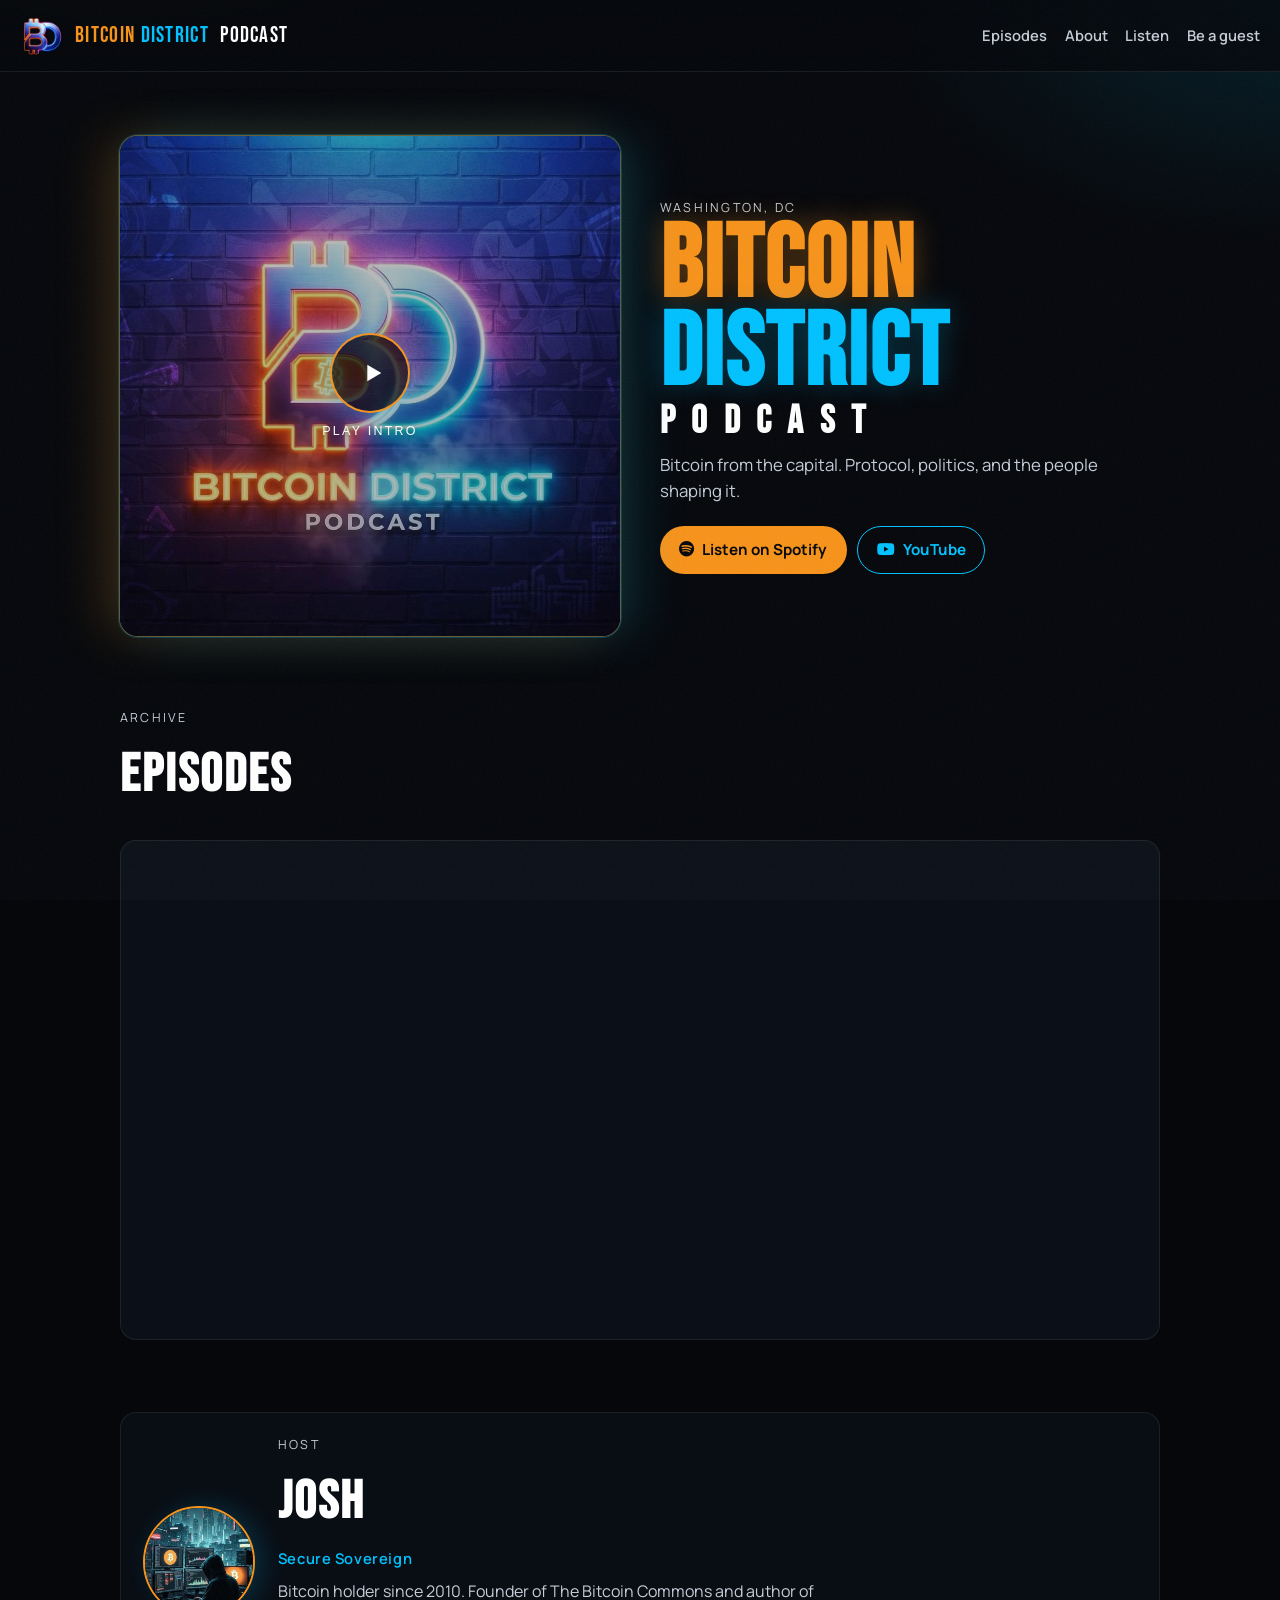
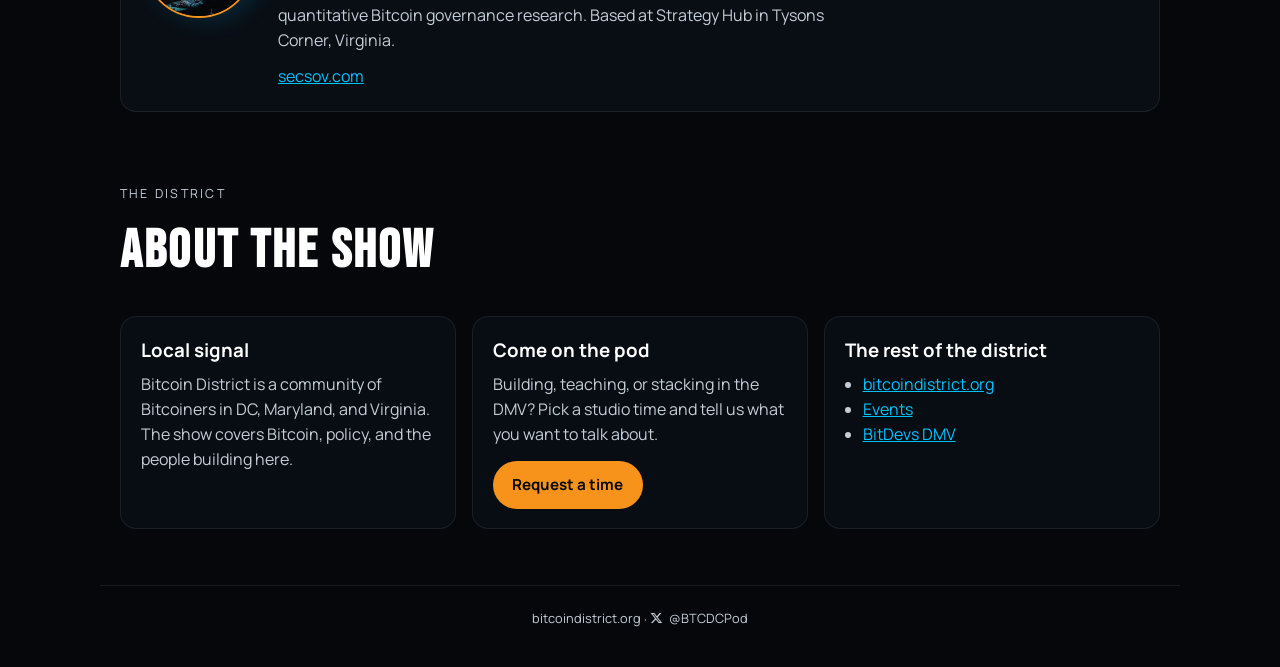
<file: index.html>
<!DOCTYPE html>
<html lang="en">
  <head>
    <meta charset="utf-8" />
    <meta name="viewport" content="width=device-width, initial-scale=1" />
    <title>Bitcoin District Podcast</title>
    <meta
      name="description"
      content="Bitcoin from the capital. Protocol, politics, and the people shaping it."
    />
    <link rel="canonical" href="https://btcdcpodcast.com/" />

    <meta property="og:type" content="website" />
    <meta property="og:url" content="https://btcdcpodcast.com/" />
    <meta property="og:title" content="Bitcoin District Podcast" />
    <meta
      property="og:description"
      content="Bitcoin from the capital. Protocol, politics, and the people shaping it."
    />
    <meta property="og:image" content="https://btcdcpodcast.com/assets/og.jpg" />
    <meta name="twitter:card" content="summary_large_image" />
    <meta name="twitter:title" content="Bitcoin District Podcast" />
    <meta
      name="twitter:description"
      content="Bitcoin from the capital. Protocol, politics, and the people shaping it."
    />
    <meta name="twitter:image" content="https://btcdcpodcast.com/assets/og.jpg" />
    <meta name="theme-color" content="#05070b" />

    <link rel="icon" href="assets/favicon.ico" sizes="any" />
    <link rel="icon" type="image/png" sizes="32x32" href="assets/favicon-32.png" />
    <link rel="icon" type="image/png" sizes="512x512" href="assets/favicon-512.png" />
    <link rel="apple-touch-icon" href="assets/apple-touch-icon.png" />

    <link rel="preconnect" href="https://fonts.googleapis.com" />
    <link rel="preconnect" href="https://fonts.gstatic.com" crossorigin />
    <link rel="preconnect" href="https://cdnjs.cloudflare.com" crossorigin />
    <link
      href="https://fonts.googleapis.com/css2?family=Bebas+Neue&family=Manrope:wght@400;500;600;700&display=swap"
      rel="stylesheet"
    />
    <link
      rel="stylesheet"
      href="https://cdnjs.cloudflare.com/ajax/libs/font-awesome/6.7.2/css/all.min.css"
      integrity="sha512-Evv84Mr4kqVGRNSgIGL/F/aIDqQb7xQ2vcrdIwxfjThSH8CSR7PBEakCr51Ck+w+/U6swU2Im1vVX0SVk9ABhg=="
      crossorigin="anonymous"
      referrerpolicy="no-referrer"
    />
    <link rel="stylesheet" href="css/styles.css" />

    <script type="application/ld+json">
      {
        "@context": "https://schema.org",
        "@type": "PodcastSeries",
        "name": "Bitcoin District Podcast",
        "url": "https://btcdcpodcast.com/",
        "description": "Bitcoin from the capital. Protocol, politics, and the people shaping it.",
        "image": "https://btcdcpodcast.com/assets/og.jpg",
          "author": {
          "@type": "Person",
          "name": "Josh",
          "alternateName": "Secure Sovereign",
          "url": "https://secsov.com/"
        }
      }
    </script>
  </head>
  <body>
    <div class="noise" aria-hidden="true"></div>

    <header class="nav">
      <a class="brand" href="#top">
        <img src="assets/logo.png" alt="Bitcoin District Podcast" width="44" height="44" />
        <span>
          <span class="brand-btc">Bitcoin</span>
          <span class="brand-dc">District</span>
          <span class="brand-pod">Podcast</span>
        </span>
      </a>
      <nav>
        <a href="#episodes">Episodes</a>
        <a href="#about">About</a>
        <a href="#listen">Listen</a>
        <a href="https://strategyhubofficial.github.io/book-podcast/?podcast=bitcoin-district">Be a guest</a>
      </nav>
    </header>

    <main id="top">
      <section class="hero">
        <div class="hero-stage">
          <div class="stage-frame">
            <video
              id="bumper"
              poster="assets/poster.jpg"
              playsinline
              preload="metadata"
            >
              <source src="assets/bumper.mp4" type="video/mp4" />
            </video>
            <button class="play-veil" type="button" aria-label="Play intro bumper">
              <span class="play-ring">
                <svg viewBox="0 0 24 24" aria-hidden="true">
                  <polygon points="8,5 20,12 8,19" />
                </svg>
              </span>
              <span class="play-copy">Play intro</span>
            </button>
          </div>
        </div>

        <div class="hero-copy">
          <p class="eyebrow">Washington, DC</p>
          <h1>
            <span class="word-btc">Bitcoin</span>
            <span class="word-dc">District</span>
            <span class="word-pod">Podcast</span>
          </h1>
          <p class="lede">
            Bitcoin from the capital. Protocol, politics, and the people shaping it.
          </p>
          <div class="cta-row" id="listen">
            <a class="btn btn-primary" data-platform="spotify" href="https://open.spotify.com/show/22ra3TPnu1fh5iW228EYXp" target="_blank" rel="noopener noreferrer">
              <i class="fa-brands fa-spotify" aria-hidden="true"></i>
              Listen on Spotify
            </a>
            <a
              class="btn btn-ghost"
              data-platform="youtube"
              href="https://www.youtube.com/channel/UC37eQdLIVngzCtLpYCC6Jjw"
              target="_blank"
              rel="noopener noreferrer"
            >
              <i class="fa-brands fa-youtube" aria-hidden="true"></i>
              YouTube
            </a>
          </div>
        </div>
      </section>

      <section class="section" id="episodes">
        <div class="section-head">
          <p class="eyebrow">Archive</p>
          <h2>Episodes</h2>
        </div>
        <div class="episode-list" id="episode-list"></div>
      </section>

      <section class="section host" id="host">
        <div class="host-card">
          <a
            class="host-photo-link"
            href="https://secsov.com/"
            target="_blank"
            rel="noopener noreferrer"
          >
            <img
              class="host-photo"
              src="assets/josh.jpg"
              alt="Josh (Secure Sovereign)"
              width="112"
              height="112"
            />
          </a>
          <div>
            <p class="eyebrow">Host</p>
            <h2>Josh</h2>
            <p class="host-aka">Secure Sovereign</p>
            <p class="host-bio">
              Bitcoin holder since 2010. Founder of The Bitcoin Commons and
              author of quantitative Bitcoin governance research. Based at
              Strategy Hub in Tysons Corner, Virginia.
            </p>
            <a
              class="text-link"
              href="https://secsov.com/"
              target="_blank"
              rel="noopener noreferrer"
              >secsov.com</a
            >
          </div>
        </div>
      </section>

      <section class="section about" id="about">
        <div class="section-head">
          <p class="eyebrow">The district</p>
          <h2>About the show</h2>
        </div>
        <div class="about-grid">
          <div class="about-card">
            <h3>Local signal</h3>
            <p>
              Bitcoin District is a community of Bitcoiners in DC, Maryland,
              and Virginia. The show covers Bitcoin, policy, and the people
              building here.
            </p>
          </div>
          <div class="about-card">
            <h3>Come on the pod</h3>
            <p>
              Building, teaching, or stacking in the DMV? Pick a studio time
              and tell us what you want to talk about.
            </p>
            <a
              class="btn btn-primary"
              href="https://strategyhubofficial.github.io/book-podcast/?podcast=bitcoin-district"
              >Request a time</a
            >
          </div>
          <div class="about-card">
            <h3>The rest of the district</h3>
            <ul class="link-list">
              <li>
                <a href="https://bitcoindistrict.org/" target="_blank" rel="noopener noreferrer"
                  >bitcoindistrict.org</a
                >
              </li>
              <li>
                <a href="https://luma.com/bitcoindistrict" target="_blank" rel="noopener noreferrer"
                  >Events</a
                >
              </li>
              <li>
                <a href="https://bitdevsdmv.com/" target="_blank" rel="noopener noreferrer"
                  >BitDevs DMV</a
                >
              </li>
            </ul>
          </div>
        </div>
      </section>
    </main>

    <footer class="footer">
      <p>
        <a href="https://bitcoindistrict.org/" target="_blank" rel="noopener noreferrer"
          >bitcoindistrict.org</a
        >
        ·
        <a data-platform="x" href="https://x.com/BTCDCPod" target="_blank" rel="noopener noreferrer">
          <i class="fa-brands fa-x-twitter" aria-hidden="true"></i>
          @BTCDCPod
        </a>
      </p>
    </footer>

    <script src="js/config.js"></script>
    <script src="js/app.js"></script>
  </body>
</html>
</file>
<file: css/styles.css>
:root {
  --bg: #05070b;
  --bg-elev: #0b1018;
  --orange: #f7931a;
  --blue: #00c2ff;
  --text: #ffffff;
  --muted: #c5cdd8;
  --line: rgba(255, 255, 255, 0.08);
  --max: 1080px;
}

* {
  box-sizing: border-box;
}

html {
  scroll-behavior: smooth;
}

body {
  margin: 0;
  min-height: 100vh;
  color: var(--text);
  background:
    radial-gradient(900px 500px at 10% -10%, rgba(247, 147, 26, 0.16), transparent 55%),
    radial-gradient(800px 480px at 100% 0%, rgba(0, 194, 255, 0.12), transparent 50%),
    var(--bg);
  font-family: Manrope, system-ui, sans-serif;
  line-height: 1.55;
}

img,
video {
  max-width: 100%;
  display: block;
}

a {
  color: inherit;
}

.noise {
  pointer-events: none;
  position: fixed;
  inset: 0;
  z-index: 40;
  opacity: 0.045;
  background-image: url("data:image/svg+xml,%3Csvg xmlns='http://www.w3.org/2000/svg' width='160' height='160'%3E%3Cfilter id='n'%3E%3CfeTurbulence type='fractalNoise' baseFrequency='.85' numOctaves='2' stitchTiles='stitch'/%3E%3C/filter%3E%3Crect width='160' height='160' filter='url(%23n)'/%3E%3C/svg%3E");
}

.nav {
  position: sticky;
  top: 0;
  z-index: 20;
  display: flex;
  align-items: center;
  justify-content: space-between;
  gap: 1rem;
  padding: 0.85rem 1.25rem;
  background: rgba(5, 7, 11, 0.78);
  backdrop-filter: blur(14px);
  border-bottom: 1px solid var(--line);
}

.brand {
  display: flex;
  align-items: center;
  gap: 0.7rem;
  text-decoration: none;
  font-family: "Bebas Neue", sans-serif;
  font-size: 1.35rem;
  letter-spacing: 0.06em;
}

.brand img {
  width: 44px;
  height: 44px;
}

.brand-btc {
  color: var(--orange);
}

.brand-dc {
  color: var(--blue);
}

.brand-pod {
  color: var(--text);
  margin-left: 0.28em;
}

.nav nav {
  display: flex;
  gap: 1.1rem;
}

.nav nav a {
  text-decoration: none;
  color: var(--muted);
  font-size: 0.92rem;
  font-weight: 600;
}

.nav nav a:hover {
  color: var(--text);
}

.hero {
  display: grid;
  gap: 2.5rem;
  align-items: center;
  max-width: var(--max);
  margin: 0 auto;
  padding: 2.5rem 1.25rem 1rem;
}

.hero-stage {
  display: flex;
  justify-content: center;
}

.stage-frame {
  position: relative;
  width: min(100%, 520px);
  aspect-ratio: 1;
  border-radius: 18px;
  overflow: hidden;
  background: #000;
  box-shadow:
    0 0 0 1px rgba(247, 147, 26, 0.35),
    0 0 0 2px rgba(0, 194, 255, 0.2),
    -18px 0 50px rgba(247, 147, 26, 0.18),
    18px 0 50px rgba(0, 194, 255, 0.16);
}

.stage-frame video {
  width: 100%;
  height: 100%;
  object-fit: cover;
}

.play-veil {
  position: absolute;
  inset: 0;
  display: flex;
  flex-direction: column;
  align-items: center;
  justify-content: center;
  gap: 0.8rem;
  border: 0;
  background: rgba(5, 7, 11, 0.28);
  color: var(--text);
  cursor: pointer;
}

.play-veil.is-hidden {
  opacity: 0;
  pointer-events: none;
}

.play-ring {
  width: 76px;
  height: 76px;
  display: grid;
  place-items: center;
  border-radius: 50%;
  background: rgba(5, 7, 11, 0.7);
  box-shadow:
    0 0 0 2px var(--orange),
    0 0 24px rgba(0, 194, 255, 0.45);
}

.play-ring svg {
  width: 28px;
  height: 28px;
  fill: var(--text);
  margin-left: 3px;
}

.play-copy {
  font-size: 0.78rem;
  letter-spacing: 0.18em;
  text-transform: uppercase;
  color: #fff;
  text-shadow: 0 1px 8px rgba(0, 0, 0, 0.7);
}

.hero-copy h1 {
  margin: 0.2rem 0 0.8rem;
  font-family: "Bebas Neue", sans-serif;
  font-size: clamp(3.4rem, 10vw, 6.4rem);
  line-height: 0.86;
  letter-spacing: 0.02em;
}

.word-btc {
  display: block;
  color: var(--orange);
  text-shadow: 0 0 28px rgba(247, 147, 26, 0.35);
}

.word-dc {
  display: block;
  color: var(--blue);
  text-shadow: 0 0 28px rgba(0, 194, 255, 0.28);
}

.word-pod {
  display: block;
  margin-top: 0.15em;
  font-size: 0.38em;
  letter-spacing: 0.42em;
  color: #fff;
}

.eyebrow {
  margin: 0 0 0.35rem;
  color: var(--muted);
  font-size: 0.78rem;
  letter-spacing: 0.18em;
  text-transform: uppercase;
}

.lede {
  max-width: 38rem;
  margin: 0 0 1.4rem;
  color: var(--muted);
  font-size: 1.05rem;
}

.cta-stack {
  display: grid;
  gap: 0.75rem;
  justify-items: start;
}

.cta-row {
  display: flex;
  flex-wrap: wrap;
  gap: 0.65rem;
}

.btn {
  display: inline-flex;
  align-items: center;
  justify-content: center;
  gap: 0.5rem;
  min-height: 46px;
  padding: 0.7rem 1.15rem;
  border: 1px solid transparent;
  border-radius: 999px;
  text-decoration: none;
  font-weight: 700;
  font-size: 0.95rem;
}

.btn i {
  font-size: 1.05em;
}

.btn-primary {
  background: var(--orange);
  color: #05070b;
}

.btn-ghost {
  background: var(--bg);
  border-color: var(--blue);
  color: var(--blue);
}

.btn:hover {
  transform: translateY(-1px);
}

.section {
  max-width: var(--max);
  margin: 0 auto;
  padding: 3.5rem 1.25rem 1rem;
}

.section-head h2,
.host-card h2 {
  margin: 0;
  font-family: "Bebas Neue", sans-serif;
  font-size: clamp(2.2rem, 5vw, 3.4rem);
  letter-spacing: 0.04em;
}

.episode-list {
  display: grid;
  gap: 1rem;
  margin-top: 1.4rem;
}

.episode {
  display: grid;
  grid-template-columns: 112px 1fr;
  gap: 1rem;
  padding: 0.9rem;
  border: 1px solid var(--line);
  border-radius: 16px;
  background: rgba(11, 16, 24, 0.86);
}

.episode img,
.episode-cover-fallback {
  width: 112px;
  height: 112px;
  object-fit: cover;
  border-radius: 10px;
}

.episode-cover-fallback {
  background: linear-gradient(135deg, rgba(247, 147, 26, 0.35), rgba(0, 194, 255, 0.25));
}

.episode h3 {
  margin: 0 0 0.2rem;
  font-size: 1.2rem;
}

.episode time {
  color: var(--muted);
  font-size: 0.82rem;
}

.episode audio {
  width: 100%;
  margin-top: 0.7rem;
  height: 36px;
}

.episode-more {
  display: inline-block;
  margin-top: 0.45rem;
  color: var(--blue);
  font-size: 0.86rem;
  text-decoration: none;
}

.episode-empty {
  grid-template-columns: 1fr;
  min-height: 140px;
  place-items: center;
  text-align: center;
  padding: 2rem 1.4rem;
}

.episode-empty p {
  margin: 0;
  max-width: 28rem;
  color: var(--muted);
  font-size: 1.05rem;
}

.rss-player {
  width: 100%;
  min-height: 345px;
  border: 1px solid var(--line);
  border-radius: 16px;
  background: var(--bg-elev);
}

.host-card {
  display: grid;
  grid-template-columns: auto 1fr;
  gap: 1.4rem;
  align-items: center;
  padding: 1.4rem;
  border: 1px solid var(--line);
  border-radius: 16px;
  background: rgba(11, 16, 24, 0.86);
}

.host-photo-link {
  display: block;
  width: 112px;
  height: 112px;
  flex-shrink: 0;
}

.host-photo {
  width: 112px;
  height: 112px;
  object-fit: cover;
  border-radius: 50%;
  background: var(--bg-elev);
  border: 2px solid var(--orange);
  box-shadow: 8px 0 24px rgba(0, 194, 255, 0.18);
}

.host-aka {
  margin: 0.15rem 0 0;
  color: var(--blue);
  font-size: 0.92rem;
  font-weight: 600;
  letter-spacing: 0.04em;
}

.host-bio {
  margin: 0.55rem 0 0.7rem;
  max-width: 36rem;
  color: var(--muted);
}

.about-grid {
  display: grid;
  gap: 1rem;
  margin-top: 1.4rem;
}

.about-card {
  padding: 1.2rem 1.25rem;
  border: 1px solid var(--line);
  border-radius: 16px;
  background: rgba(11, 16, 24, 0.7);
}

.about-card h3 {
  margin: 0 0 0.45rem;
}

.about-card .btn {
  margin-top: 0.9rem;
}

.about-card p,
.link-list {
  margin: 0;
  color: var(--muted);
}

.link-list {
  padding-left: 1.1rem;
}

.link-list a,
.text-link {
  color: var(--blue);
}

.footer {
  max-width: var(--max);
  margin: 2.5rem auto 0;
  padding: 1.4rem 1.25rem 2.4rem;
  color: var(--muted);
  border-top: 1px solid var(--line);
  font-size: 0.8rem;
  text-align: center;
}

.footer p {
  margin: 0;
}

.footer a {
  display: inline-flex;
  align-items: center;
  gap: 0.35rem;
  color: var(--muted);
  text-decoration: none;
}

.footer a:hover {
  color: var(--text);
}

@media (min-width: 860px) {
  .hero {
    grid-template-columns: 1fr 1fr;
    padding-top: 4rem;
  }

  .about-grid {
    grid-template-columns: repeat(3, 1fr);
  }
}

@media (max-width: 640px) {
  .nav {
    flex-wrap: wrap;
  }

  .nav nav {
    width: 100%;
    justify-content: flex-start;
    gap: 0.9rem;
  }

  .nav nav a {
    font-size: 0.84rem;
  }

  .episode {
    grid-template-columns: 84px 1fr;
  }

  .episode img,
  .episode-cover-fallback {
    width: 84px;
    height: 84px;
  }

  .episode-empty {
    grid-template-columns: 1fr;
  }

  .host-card {
    grid-template-columns: 1fr;
    justify-items: start;
  }
}

@media (prefers-reduced-motion: reduce) {
  html {
    scroll-behavior: auto;
  }

  .btn:hover {
    transform: none;
  }
}
</file>
